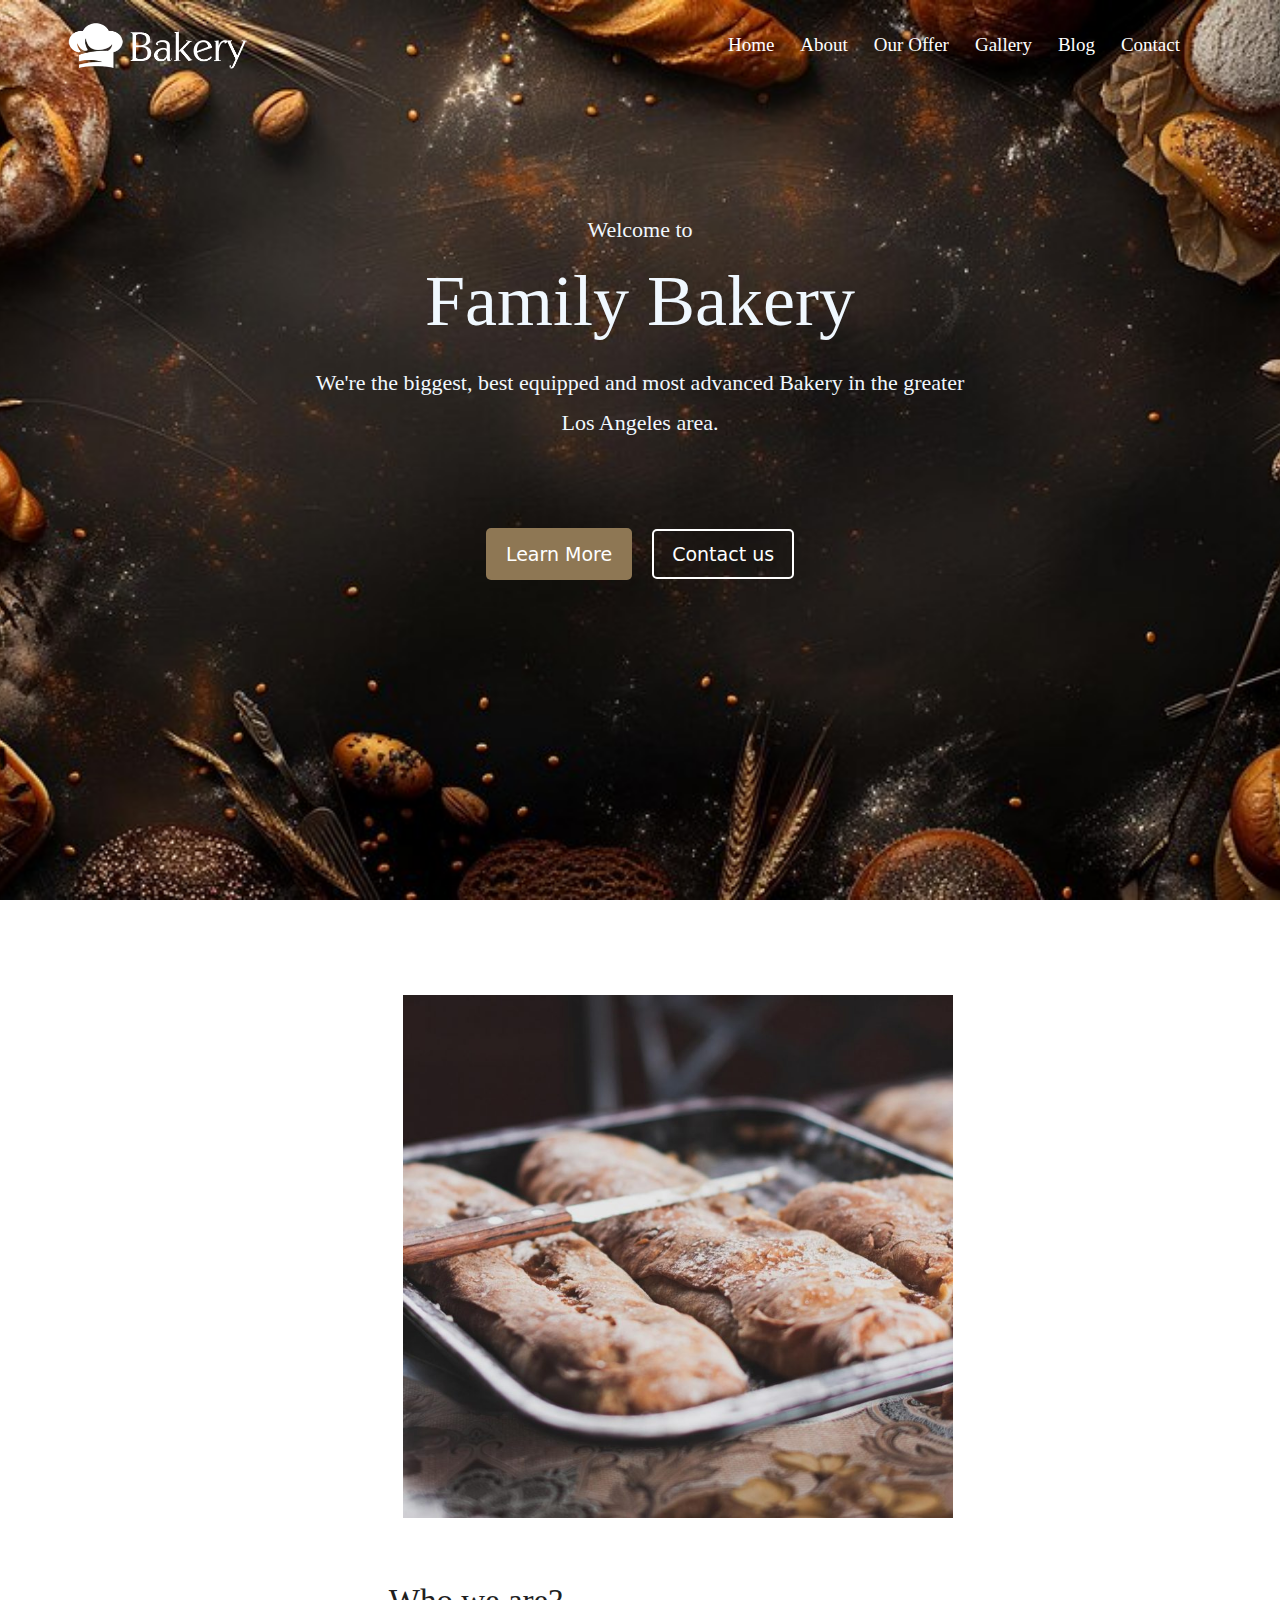
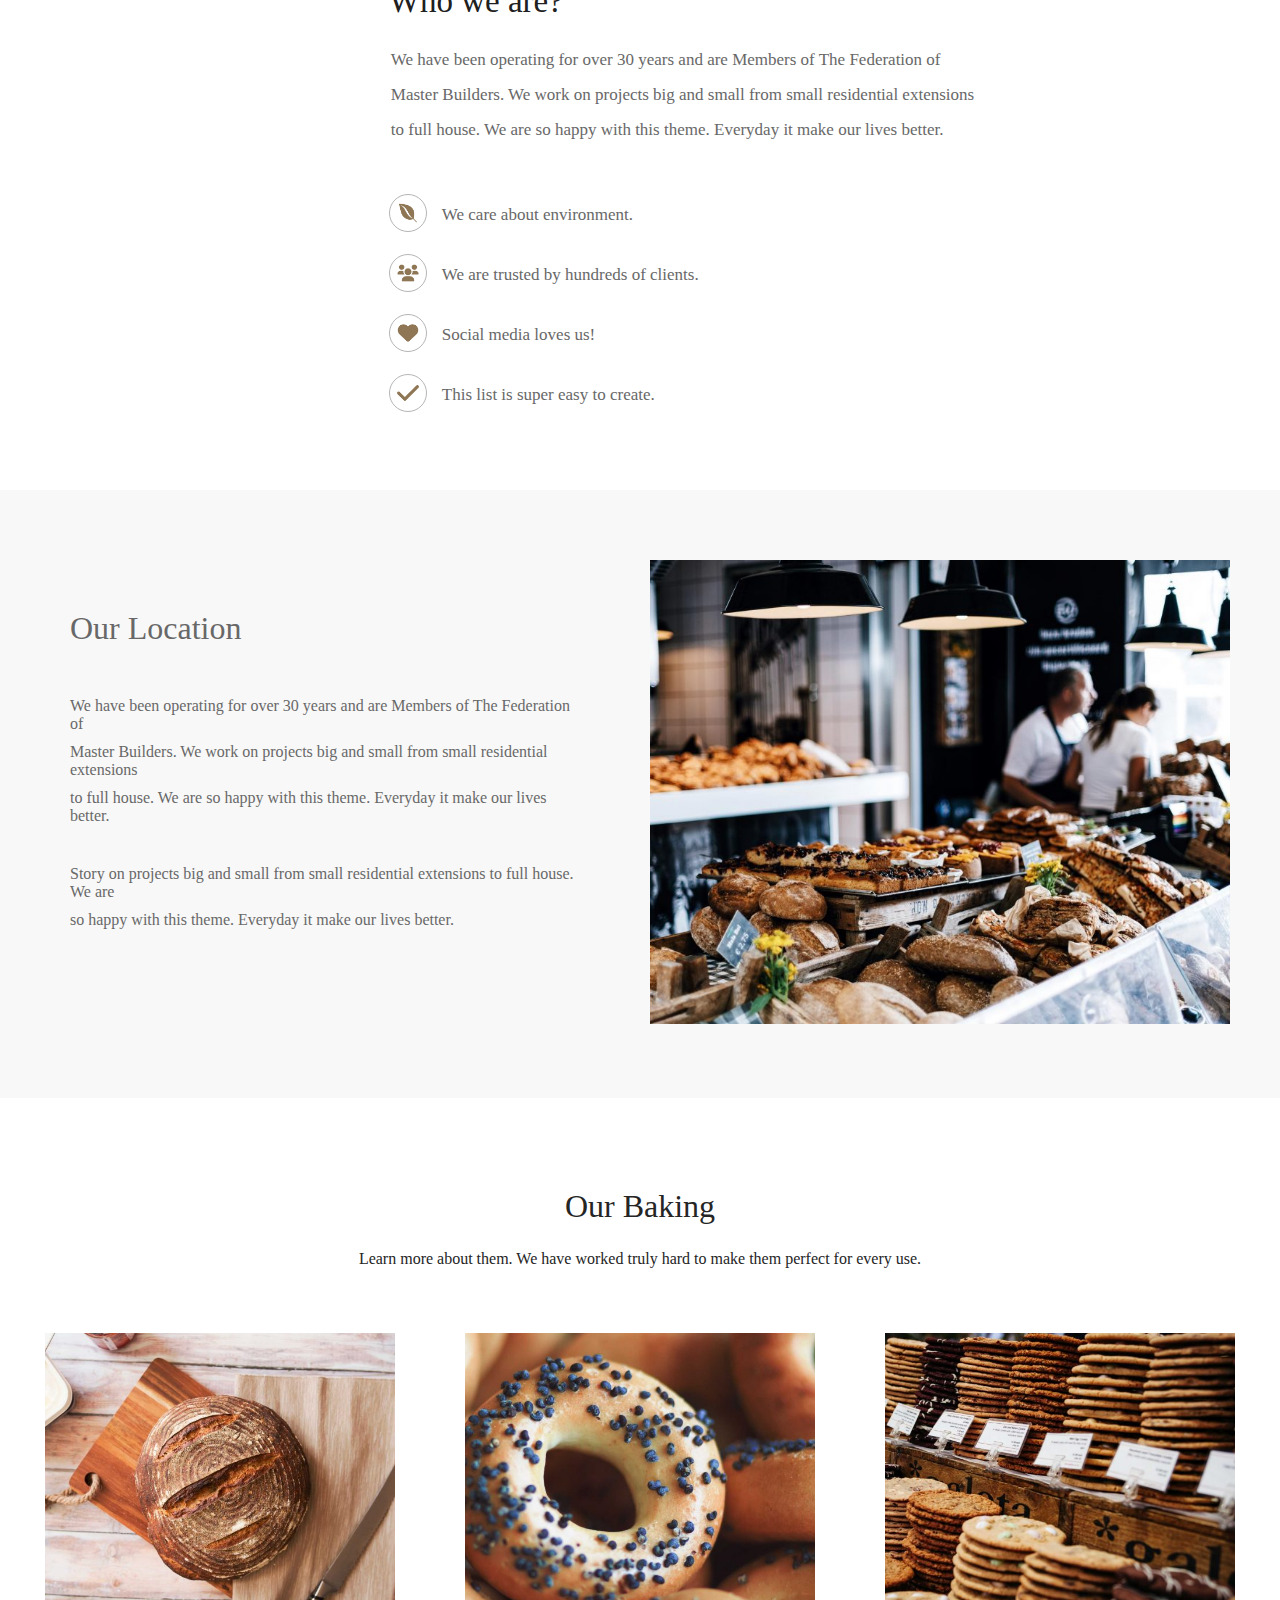
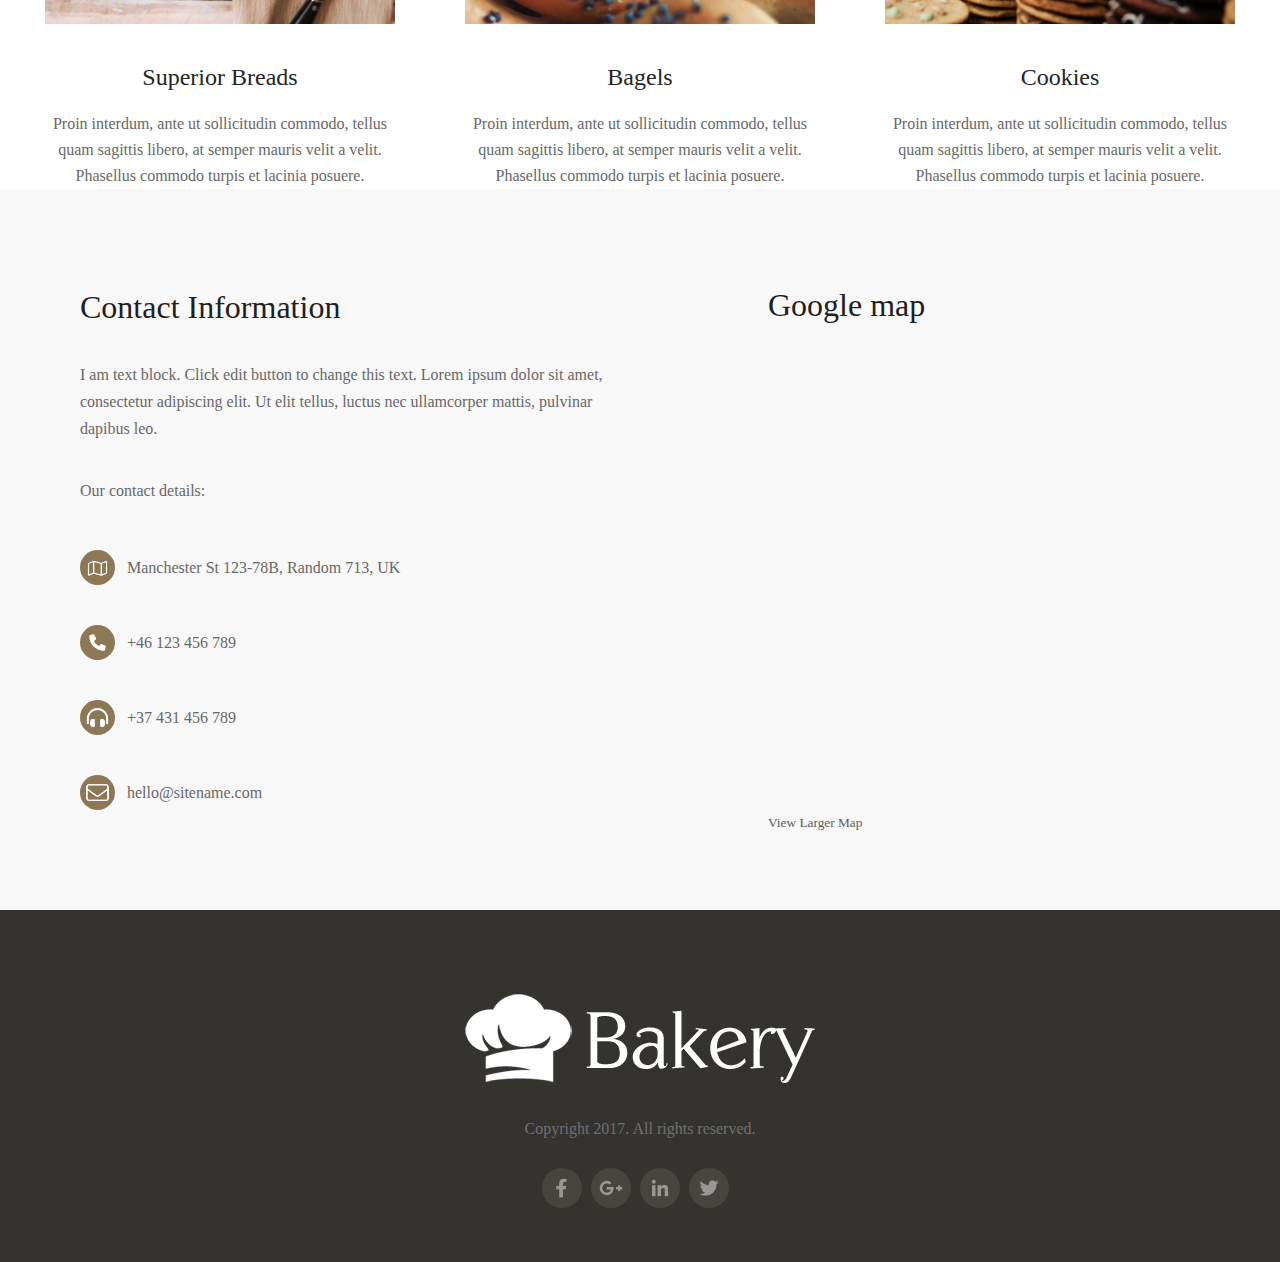
<file: index.html>
<!DOCTYPE html>
<html lang="en">
<head>
    <meta charset="UTF-8">
    <meta name="description" content="Food">
    <link rel="stylesheet" href="Bakery.css" />
    <title>Bakery</title>
    <script src="script.js"></script>
</head>
<body>
    <header>
        <div class="header" id="navbar">
            <a href="#Logo" class="Logo"><img src="bakery-light-1.png" alt=""></a>
            <ul class="nav">
                <li><a href="#Home">Home</a></li>
                <li><a href="#About">About</a></li>
                <li><a href="#Our Offer">Our Offer</a></li>
                <li><a href="#Gallery">Gallery</a></li>
                <li><a href="#Blog">Blog</a></li>
                <li><a href="#Contant">Contact</a></li>
            </ul>
        </div>
        <div class="main_header">
            <div class="content">
                <p>Welcome to</p>
                <h1>Family Bakery</h1>
                <p>We're the biggest, best equipped and most advanced Bakery in the greater</p>
                <p class="last  ">Los Angeles area.</p>
            </div>
            <div>
                <ul>
                    <li><a href="#" class="Learn_More">Learn More</a></li>
                    <li><a href="#" class="Contact_us">Contact us</a></li>
                </ul>
            </div>
        </div>
    </header>
    <main>
        <div class="About_us">  
            <img src="alexandru-stavrica-170390-800x760.jpg" alt="" width="550px">
            <ul>
                <li>
                    <h2>Who we are?</h2>
                </li>
                    <li>
                        <p>We have been operating for over 30 years and are Members of The Federation of</p>  
                        <p>Master Builders. We work on projects big and small from small residential extensions</p>    
                        <p>to full house. We are so happy with this theme. Everyday it make our lives better.</p>
                    </li>
                    <li>
                        <div class="content_1">
                            <div class="img_1">
                                <img src="leaf.png" alt="">
                            </div>
                            <p>We care about environment.</p>
                        </div>
                    </li>
                    <li>
                        <div class="content_2">
                            <div class="img_2">
                                <img src="people.png" alt="">
                            </div>
                            <p>We are trusted by hundreds of clients.</p>
                        </div>
                    </li>
                    <li>
                        <div class="content_3">
                            <div class="img_3">
                                <img src="heart.png" alt="">
                            </div>
                            <p>Social media loves us!</p>
                        </div>
                    </li>
                    <li>
                        <div class="content_4">
                            <div class="img_4">
                                <img src="check.png" alt="">
                            </div>
                            <p>This list is super easy to create.</p>
                        </div>
                    </li>
                </li>
            </ul> 
        </div>
        <div class="Our_Location">
            <div class="first"> 
                <h1>Our Location</h1>
                <div class="_1">
                    <p>We have been operating for over 30 years and are Members of The Federation of</p>
                    <p>Master Builders. We work on projects big and small from small residential extensions</p>
                    <p>to full house. We are so happy with this theme. Everyday it make our lives better.</p>
                </div>
                <div class="_2">
                    <p id="_2">Story on projects big and small from small residential extensions to full house. We are</p>
                    <p>so happy with this theme. Everyday it make our lives better.</p>
                </div>
            </div>
            <div class="img">
                <img src="full-2.jpg" alt="" width="580px">
            </div>
        </div>
        <div class="Our_Baking">
            <div class="content">
                <h1>Our Baking</h1>
                <p>Learn more about them. We have worked truly hard to make them perfect for every use.</p>
            </div>
            <div class="cards">
                <ul>
                    <li>
                        <img src="ben-garratt.jpg" alt="">
                        <h2>Superior Breads</h2>
                        <p>Proin interdum, ante ut sollicitudin commodo, tellus</p>
                        <p>quam sagittis libero, at semper mauris velit a velit.</p>
                        <p>Phasellus commodo turpis et lacinia posuere.</p>
                    </li>
                    <li>
                        <img src="stas-ovsky.jpg" alt="">
                        <h2>Bagels</h2>
                        <p>Proin interdum, ante ut sollicitudin commodo, tellus</p>
                        <p>quam sagittis libero, at semper mauris velit a velit.</p>
                        <p>Phasellus commodo turpis et lacinia posuere.</p>
                    </li>
                    <li>
                        <img src="clem-onojeghuo.jpg" alt="">
                        <h2>Cookies</h2>
                        <p>Proin interdum, ante ut sollicitudin commodo, tellus</p>
                        <p>quam sagittis libero, at semper mauris velit a velit.</p>
                        <p>Phasellus commodo turpis et lacinia posuere.</p>
                    </li>
                </ul>
            </div>
        </div>
        <div class="Contact_Information">
            <div class="content_up">
                <h1>Contact Information</h1>
                <p>I am text block. Click edit button to change this text. Lorem ipsum dolor sit amet,</p>
                <p>consectetur adipiscing elit. Ut elit tellus, luctus nec ullamcorper mattis, pulvinar</p>
                <p>dapibus leo.</p>
            </div>
            <div class="content_Down">  
                <p class="our">Our contact details:</p>
                <ul>
                    <li>
                        <img src="map.png" alt="">
                        <p>Manchester St 123-78B, Random 713, UK</p>
                    </li>
                    <li>
                        <img src="phone.png" alt="">
                        <p>+46 123 456 789</p>
                    </li>
                    <li>
                        <img src="headphone.png" alt="">
                        <p>+37 431 456 789</p>
                    </li>
                    <li>
                        <img src="email.png" alt="">
                        <p>hello@sitename.com</p>
                    </li>
                </ul>
                <div class="map">
                    <h1>Google map</h1>
                    <iframe
                    width="500"
                    height="450"
                    frameborder="0" 
                    scrolling="no"
                    marginheight="0"
                    marginwidth="0"
                    src="https://www.openstreetmap.org/export/embed.html?bbox=-0.1357%2C51.4957%2C-0.0657%2C51.5157&layer=mapnik">
                    </iframe>
                    <br/>
                    <small><a href="https://www.openstreetmap.org/?mlat=51.505&mlon=-0.09#map=15/51.505/-0.09">View Larger Map</a></small>
                </div>
            </div>
        </div>
    </main>
    <footer>
        <div>
        <img src="bakery-light-1.png" alt="">
        </div>  
            <p>Copyright 2017. All rights reserved.</p>
            <ul>
                <li>
                    <a href="#"><img src="facebook.png" alt="" class="facebook"></a>
                </li>
                <li>
                    <a href="#"><img src="google.png" alt="" class="google"></a>
                </li>
                <li>
                    <a href="#"><img src="linkedin.png" alt="" class="linkedin"></a>
                </li>
                <li>
                    <a href="#"><img src="twitter.png" alt="" class="twitter"></a> 
                </li>
            </ul>
        </div>
    </footer>
</body>
</html>
</file>
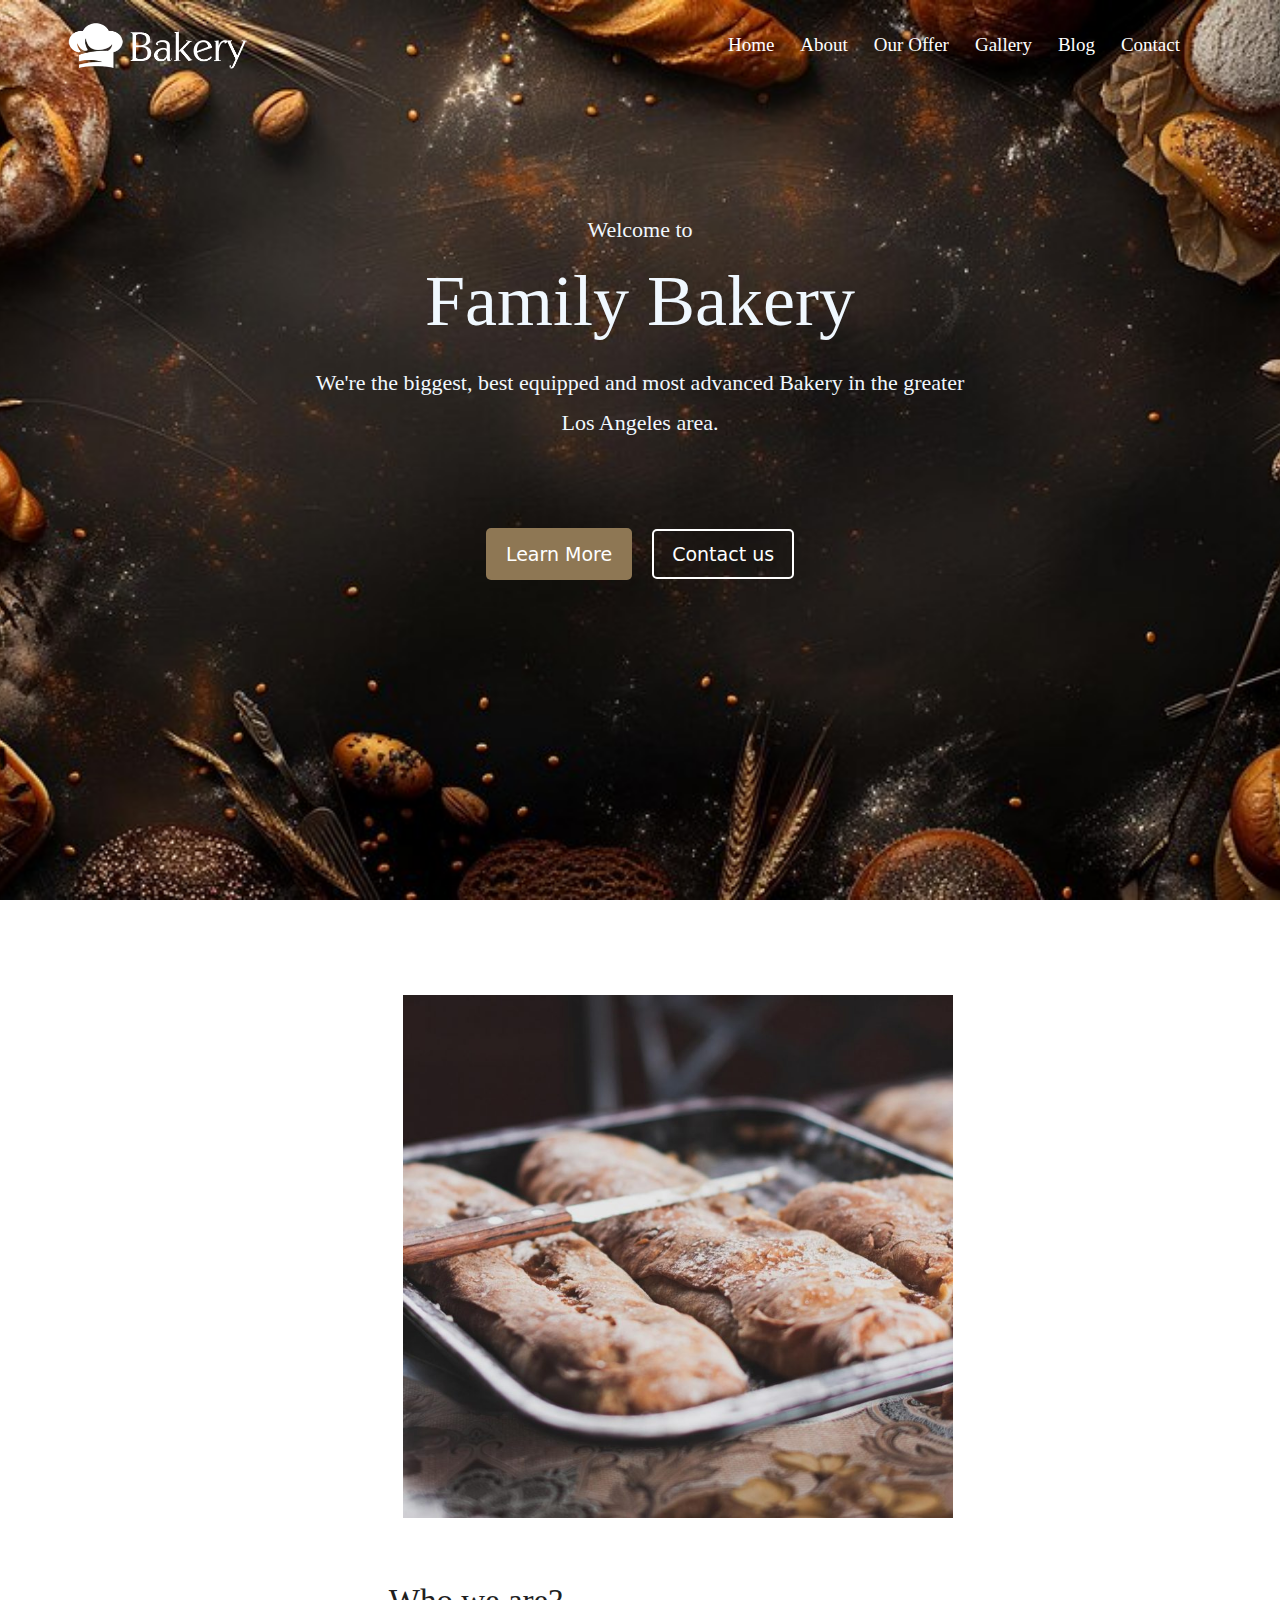
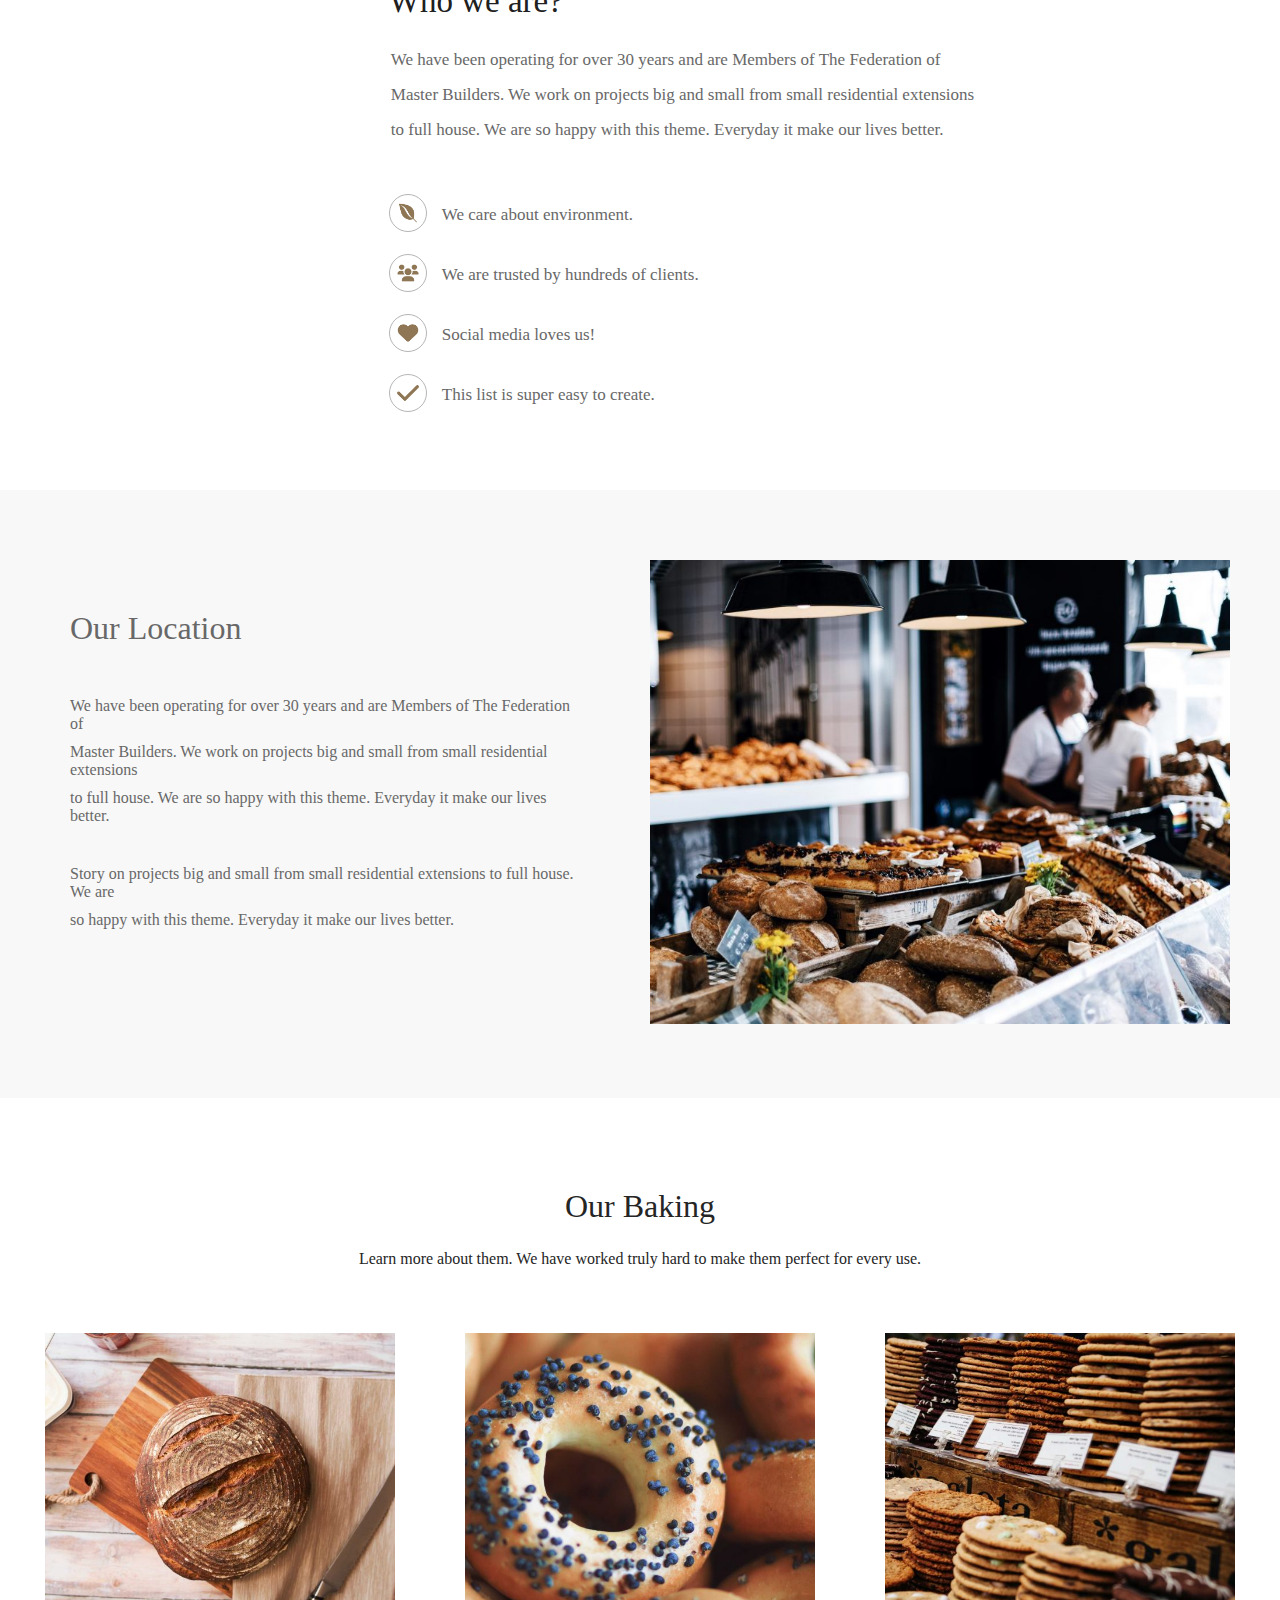
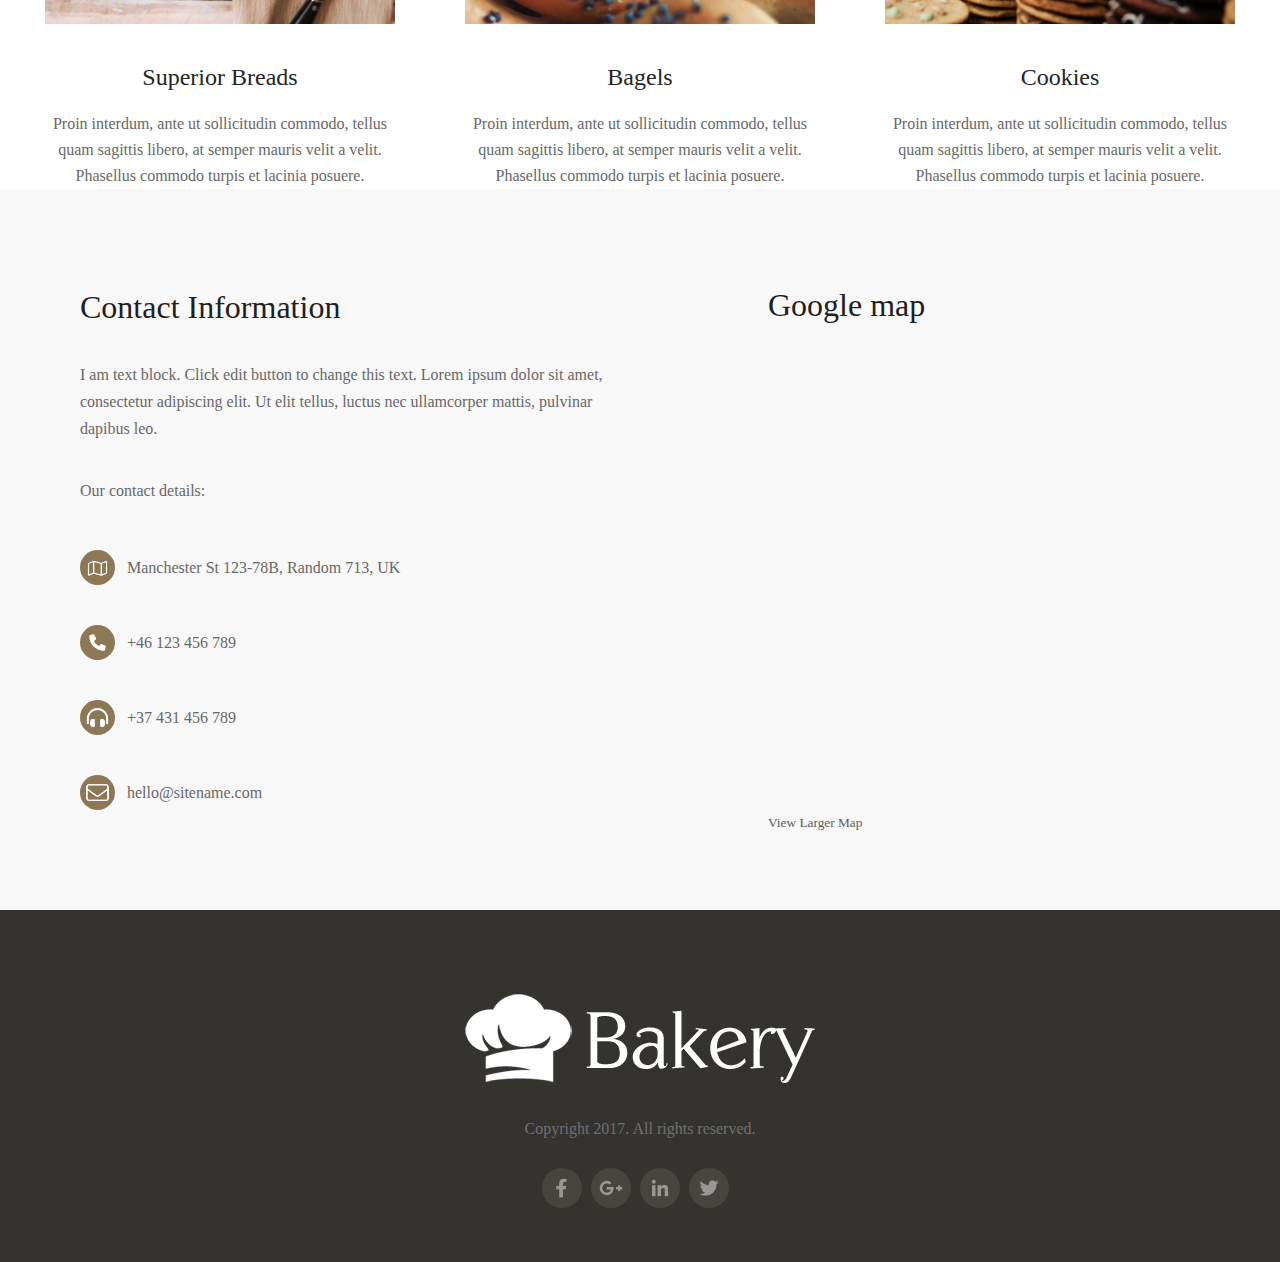
<file: Bakery.html>
<!DOCTYPE html>
<html lang="en">
<head>
    <meta charset="UTF-8">
    <meta name="description" content="Food">
    <link rel="stylesheet" href="Bakery.css" />
    <title>Bakery</title>
    <script src="script.js"></script>
</head>
<body>
    <header>
        <div class="header" id="navbar">
            <a href="#Logo" class="Logo"><img src="bakery-light-1.png" alt=""></a>
            <ul class="nav">
                <li><a href="#Home">Home</a></li>
                <li><a href="#About">About</a></li>
                <li><a href="#Our Offer">Our Offer</a></li>
                <li><a href="#Gallery">Gallery</a></li>
                <li><a href="#Blog">Blog</a></li>
                <li><a href="#Contant">Contact</a></li>
            </ul>
        </div>
        <div class="main_header">
            <div class="content">
                <p>Welcome to</p>
                <h1>Family Bakery</h1>
                <p>We're the biggest, best equipped and most advanced Bakery in the greater</p>
                <p class="last  ">Los Angeles area.</p>
            </div>
            <div>
                <ul>
                    <li><a href="#" class="Learn_More">Learn More</a></li>
                    <li><a href="#" class="Contact_us">Contact us</a></li>
                </ul>
            </div>
        </div>
    </header>
    <main>
        <div class="About_us">  
            <img src="alexandru-stavrica-170390-800x760.jpg" alt="" width="550px">
            <ul>
                <li>
                    <h2>Who we are?</h2>
                </li>
                    <li>
                        <p>We have been operating for over 30 years and are Members of The Federation of</p>  
                        <p>Master Builders. We work on projects big and small from small residential extensions</p>    
                        <p>to full house. We are so happy with this theme. Everyday it make our lives better.</p>
                    </li>
                    <li>
                        <div class="content_1">
                            <div class="img_1">
                                <img src="leaf.png" alt="">
                            </div>
                            <p>We care about environment.</p>
                        </div>
                    </li>
                    <li>
                        <div class="content_2">
                            <div class="img_2">
                                <img src="people.png" alt="">
                            </div>
                            <p>We are trusted by hundreds of clients.</p>
                        </div>
                    </li>
                    <li>
                        <div class="content_3">
                            <div class="img_3">
                                <img src="heart.png" alt="">
                            </div>
                            <p>Social media loves us!</p>
                        </div>
                    </li>
                    <li>
                        <div class="content_4">
                            <div class="img_4">
                                <img src="check.png" alt="">
                            </div>
                            <p>This list is super easy to create.</p>
                        </div>
                    </li>
                </li>
            </ul> 
        </div>
        <div class="Our_Location">
            <div class="first"> 
                <h1>Our Location</h1>
                <div class="_1">
                    <p>We have been operating for over 30 years and are Members of The Federation of</p>
                    <p>Master Builders. We work on projects big and small from small residential extensions</p>
                    <p>to full house. We are so happy with this theme. Everyday it make our lives better.</p>
                </div>
                <div class="_2">
                    <p id="_2">Story on projects big and small from small residential extensions to full house. We are</p>
                    <p>so happy with this theme. Everyday it make our lives better.</p>
                </div>
            </div>
            <div class="img">
                <img src="full-2.jpg" alt="" width="580px">
            </div>
        </div>
        <div class="Our_Baking">
            <div class="content">
                <h1>Our Baking</h1>
                <p>Learn more about them. We have worked truly hard to make them perfect for every use.</p>
            </div>
            <div class="cards">
                <ul>
                    <li>
                        <img src="ben-garratt.jpg" alt="">
                        <h2>Superior Breads</h2>
                        <p>Proin interdum, ante ut sollicitudin commodo, tellus</p>
                        <p>quam sagittis libero, at semper mauris velit a velit.</p>
                        <p>Phasellus commodo turpis et lacinia posuere.</p>
                    </li>
                    <li>
                        <img src="stas-ovsky.jpg" alt="">
                        <h2>Bagels</h2>
                        <p>Proin interdum, ante ut sollicitudin commodo, tellus</p>
                        <p>quam sagittis libero, at semper mauris velit a velit.</p>
                        <p>Phasellus commodo turpis et lacinia posuere.</p>
                    </li>
                    <li>
                        <img src="clem-onojeghuo.jpg" alt="">
                        <h2>Cookies</h2>
                        <p>Proin interdum, ante ut sollicitudin commodo, tellus</p>
                        <p>quam sagittis libero, at semper mauris velit a velit.</p>
                        <p>Phasellus commodo turpis et lacinia posuere.</p>
                    </li>
                </ul>
            </div>
        </div>
        <div class="Contact_Information">
            <div class="content_up">
                <h1>Contact Information</h1>
                <p>I am text block. Click edit button to change this text. Lorem ipsum dolor sit amet,</p>
                <p>consectetur adipiscing elit. Ut elit tellus, luctus nec ullamcorper mattis, pulvinar</p>
                <p>dapibus leo.</p>
            </div>
            <div class="content_Down">  
                <p class="our">Our contact details:</p>
                <ul>
                    <li>
                        <img src="map.png" alt="">
                        <p>Manchester St 123-78B, Random 713, UK</p>
                    </li>
                    <li>
                        <img src="phone.png" alt="">
                        <p>+46 123 456 789</p>
                    </li>
                    <li>
                        <img src="headphone.png" alt="">
                        <p>+37 431 456 789</p>
                    </li>
                    <li>
                        <img src="email.png" alt="">
                        <p>hello@sitename.com</p>
                    </li>
                </ul>
                <div class="map">
                    <h1>Google map</h1>
                    <iframe
                    width="500"
                    height="450"
                    frameborder="0" 
                    scrolling="no"
                    marginheight="0"
                    marginwidth="0"
                    src="https://www.openstreetmap.org/export/embed.html?bbox=-0.1357%2C51.4957%2C-0.0657%2C51.5157&layer=mapnik">
                    </iframe>
                    <br/>
                    <small><a href="https://www.openstreetmap.org/?mlat=51.505&mlon=-0.09#map=15/51.505/-0.09">View Larger Map</a></small>
                </div>
            </div>
        </div>
    </main>
    <footer>
        <div>
        <img src="bakery-light-1.png" alt="">
        </div>  
            <p>Copyright 2017. All rights reserved.</p>
            <ul>
                <li>
                    <a href="#"><img src="facebook.png" alt="" class="facebook"></a>
                </li>
                <li>
                    <a href="#"><img src="google.png" alt="" class="google"></a>
                </li>
                <li>
                    <a href="#"><img src="linkedin.png" alt="" class="linkedin"></a>
                </li>
                <li>
                    <a href="#"><img src="twitter.png" alt="" class="twitter"></a> 
                </li>
            </ul>
        </div>
    </footer>
</body>
</html>
</file>
<file: Bakery.css>
*{
    margin: 0;
    padding: 0;
    box-sizing: border-box;
    scroll-behavior: smooth;
    text-decoration: none;
    list-style: none;

}

header{
    background-image: url(rustic-bread-bakery-background_776894-101974.jpg);
    background-repeat: no-repeat;
    width: 100%;
    min-height: 100vh;
    font-weight: 500;
    background-size: cover;
    background-position: center;
}

.header{
    display: flex;
    justify-content: space-between;
    width: 100%;
}

header .nav{
    display: flex;
    align-items: center;
    margin-right: 87px;
}

header .nav a{
    color: rgb(255, 255, 255);
    display: flex;
    flex-direction: row;
    margin: 13px;
    font-size: 19px;
    transition: all 0.5s;
}

header .nav a:hover{
    border-top: solid 2px #8e7754;
    color: #8e7754;
}

header .Logo img{
    display: flex;
    align-items: center;
    width: 180px;
    margin: 21px 0 20px 68px;
}

.main_header .content{
    display: flex;
    align-items: center;
    flex-direction: column;
    padding-top: 120px;
    color: aliceblue;
}

.main_header div{
    display: flex;
    align-items: center;
    justify-items: center;
    flex-direction: column;
}

.main_header .content p{
    line-height: 40px;
    font-weight: 100;
    font-size: 22px;
}

.main_header div .last{
    margin-bottom: 100px;
}

.main_header div h1{
    padding: 10px 0 20px 0;
    font-size: 72px;
    font-weight: 100;
}

.main_header ul{
    display: flex;
    flex-wrap: wrap;
    align-items: center;
    justify-items: center;
    margin-bottom: 190px;
    font-size: 19px;
    font-family: system-ui, -apple-system, BlinkMacSystemFont, 'Segoe UI',
    Roboto, Oxygen, Ubuntu, Cantarell, 'Open Sans', 'Helvetica Neue', sans-serif;
}

.main_header ul li .Learn_More{
    color: white;
    background: #8e7754;
    padding: 15px 20px;
    border-radius: 5px;
    transition: all 0.5s;
}

.main_header ul li .Contact_us{
    color: white;
    margin-left: 20px;
    padding: 12px 18px;
    border-radius: 5px;
    border: solid 2px #ffffff;
    transition: all 0.5s;
}

.main_header ul li .Learn_More:hover{
        background: #ffffff;
        color: black; 
        border-radius: 5px;
}

.main_header ul li .Contact_us:hover{
    background: #ffffff;
    color: black; 
    border-radius: 5px; 
}

main .About_us{
    display: flex;
    flex-wrap: wrap;
    justify-content: space-evenly;
    margin-top: 95px;
    margin-left: 75px;
    margin-bottom: 70px;
}


main .About_us ul{

    margin-top: 65px;
    margin-right: 50px;
    margin-left: 60px;
    color: #686868;
}

main .About_us ul li img{
    width: 38px;
    border: solid 1px #b6b5b5;
    border-radius: 100%;
    margin-left: 13px;
}

main .About_us ul h2{   
    font-size: 33px;
    font-weight: 500;
    margin-bottom: 30px;
    margin-left: 13px;
    color: #202020;
}

main .About_us ul p{
    margin: 15px;
    font-size: 17px;
}

main .About_us li .content_1{
    margin-top: 50px;
    display: flex;
    align-items: center;
}

main .About_us li .content_2{
    margin-top: 10px;
    display: flex;
    align-items: center;
}

main .About_us li .content_3{
    margin-top: 10px;
    display: flex;
    align-items: center;
}

main .About_us li .content_4{
    margin-top: 10px;
    display: flex;
    align-items: center;
}

main .Our_Location{
    display: flex;
    justify-content: space-evenly;
    background: #f8f8f8;
    color: #686868;
}

main .Our_Location .first h1{
    margin: 120px 0 50px 70px;
    font-weight: 100;
}

main .Our_Location .first ._1 p{
    margin: 0 0 10px 70px;
}
main .Our_Location .first ._2 p{
    margin: 0 0 10px 70px;
}

main .Our_Location .first ._2 #_2{
    margin-top: 40px;
}

main .Our_Location .img{
    margin: 70px 50px 70px 70px;
}

main .Our_Baking .content{
    display: flex;
    flex-direction: column;
    align-items: center;
    align-content: center;
    justify-items: center;
    margin: 90px 0 40px 0;
    color: #252525;
}
    
main .Our_Baking .content h1{
    font-weight: 100;
}

main .Our_Baking .content p{
    margin: 25px 0 0 0;
}

main .Our_Baking .cards ul{
    display: flex;
    flex-wrap: wrap;
    flex-direction: row;
    justify-content: space-evenly;
    align-items: center;
    align-content: center;
    justify-items: center;
}

main .Our_Baking .cards ul li{
    display: flex;
    flex-direction: column;
    align-items: center;
    align-content: center;
    justify-items: center;
}

main .Our_Baking .cards ul img{
    max-width: 350px;
    margin: 25px 25px 40px 25px;
}

main .Our_Baking .cards ul h2{
    margin: 0 0 20px 0;
    color: #252525;
    font-weight: 100;
}

main .Our_Baking .cards ul p{
    line-height: 26px;
    color: #686868;
}

main .Contact_Information{
    background: #f8f8f8;
    padding: 100px 0 100px 80px;
    position: relative;
}

main .Contact_Information img{
    width: 35px;
    border-radius: 100%;
    margin-right: 12px;
    background-color: #8e7754;
}

main .Contact_Information h1{
    margin-bottom: 35px;
    font-weight: 100;
    color: #202020;
}

main .Contact_Information .content_up p{
    line-height: 27px;
    color: #686868;
}

main .Contact_Information .content_Down .our{
    margin: 40px 0 25px 0;
    padding-bottom: 10px;
    color: #686868;
}

main .Contact_Information .content_Down ul li{
    display: flex;
    align-items: center;
    margin-top: 40px;
    color: #686868;
}

main .Contact_Information .map{
    position: absolute  ;
    left: 60%;
    bottom: 11%;
}

main .Contact_Information .map a{
    color: #5c5b5b;
}



footer{
    display: flex;
    flex-direction: column;
    justify-content: center;
    align-items: center;
    padding: 80px 0 50px 0;
    background-color: #353330;
    color: #706f6f;
}

footer div{
    margin-bottom: 30px;
}

footer ul{
    display: flex;
    flex-direction: row;
    margin-top: 30px;
}

footer ul img{
    width: 40px;
    margin-right: 9px;
    border-radius: 100%;
    transition: all 0.5s;
    background-color: #484540;
}

footer ul .facebook:hover{
    background-color: #37579c;
}

footer ul .google:hover{    
    background-color: #DB4437
}

footer ul .linkedin:hover{
    background-color: #0077B5;
}

footer ul .twitter:hover{
    background-color: #1DA1F2;

}
</file>
